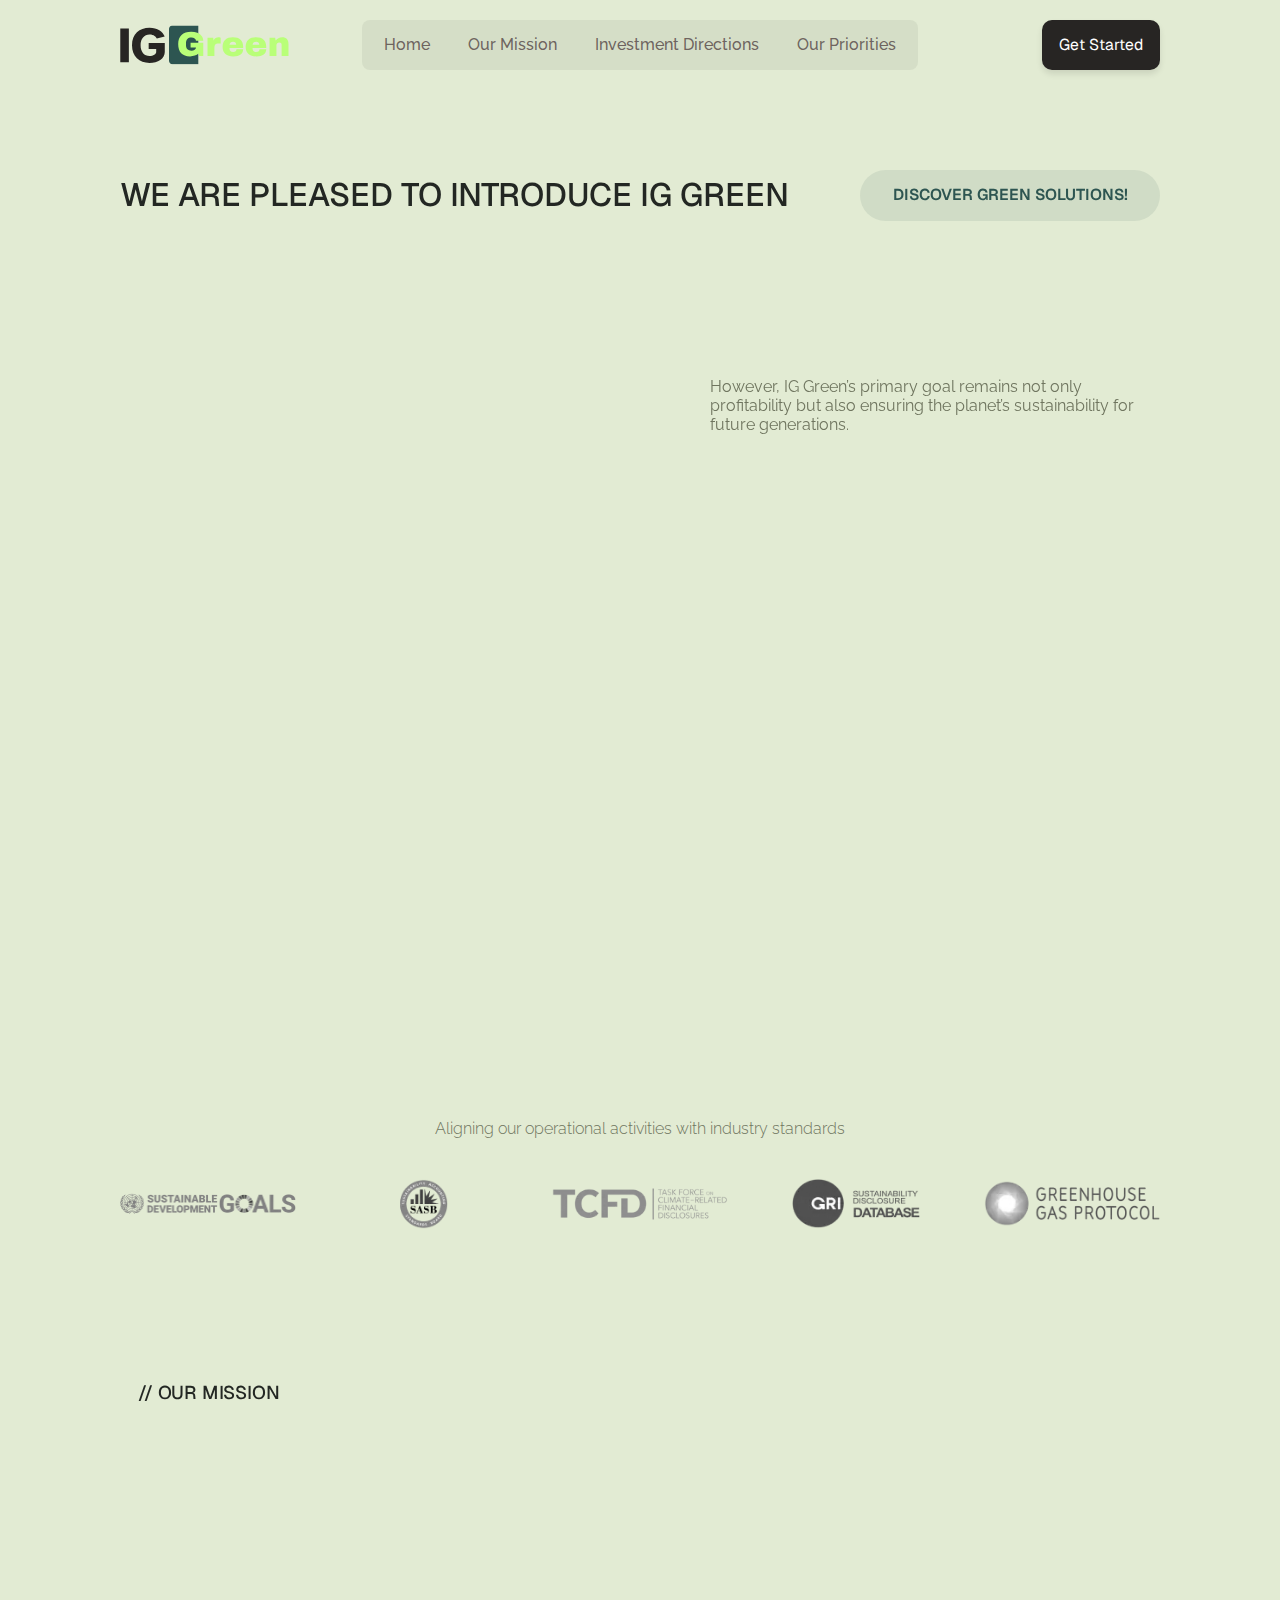
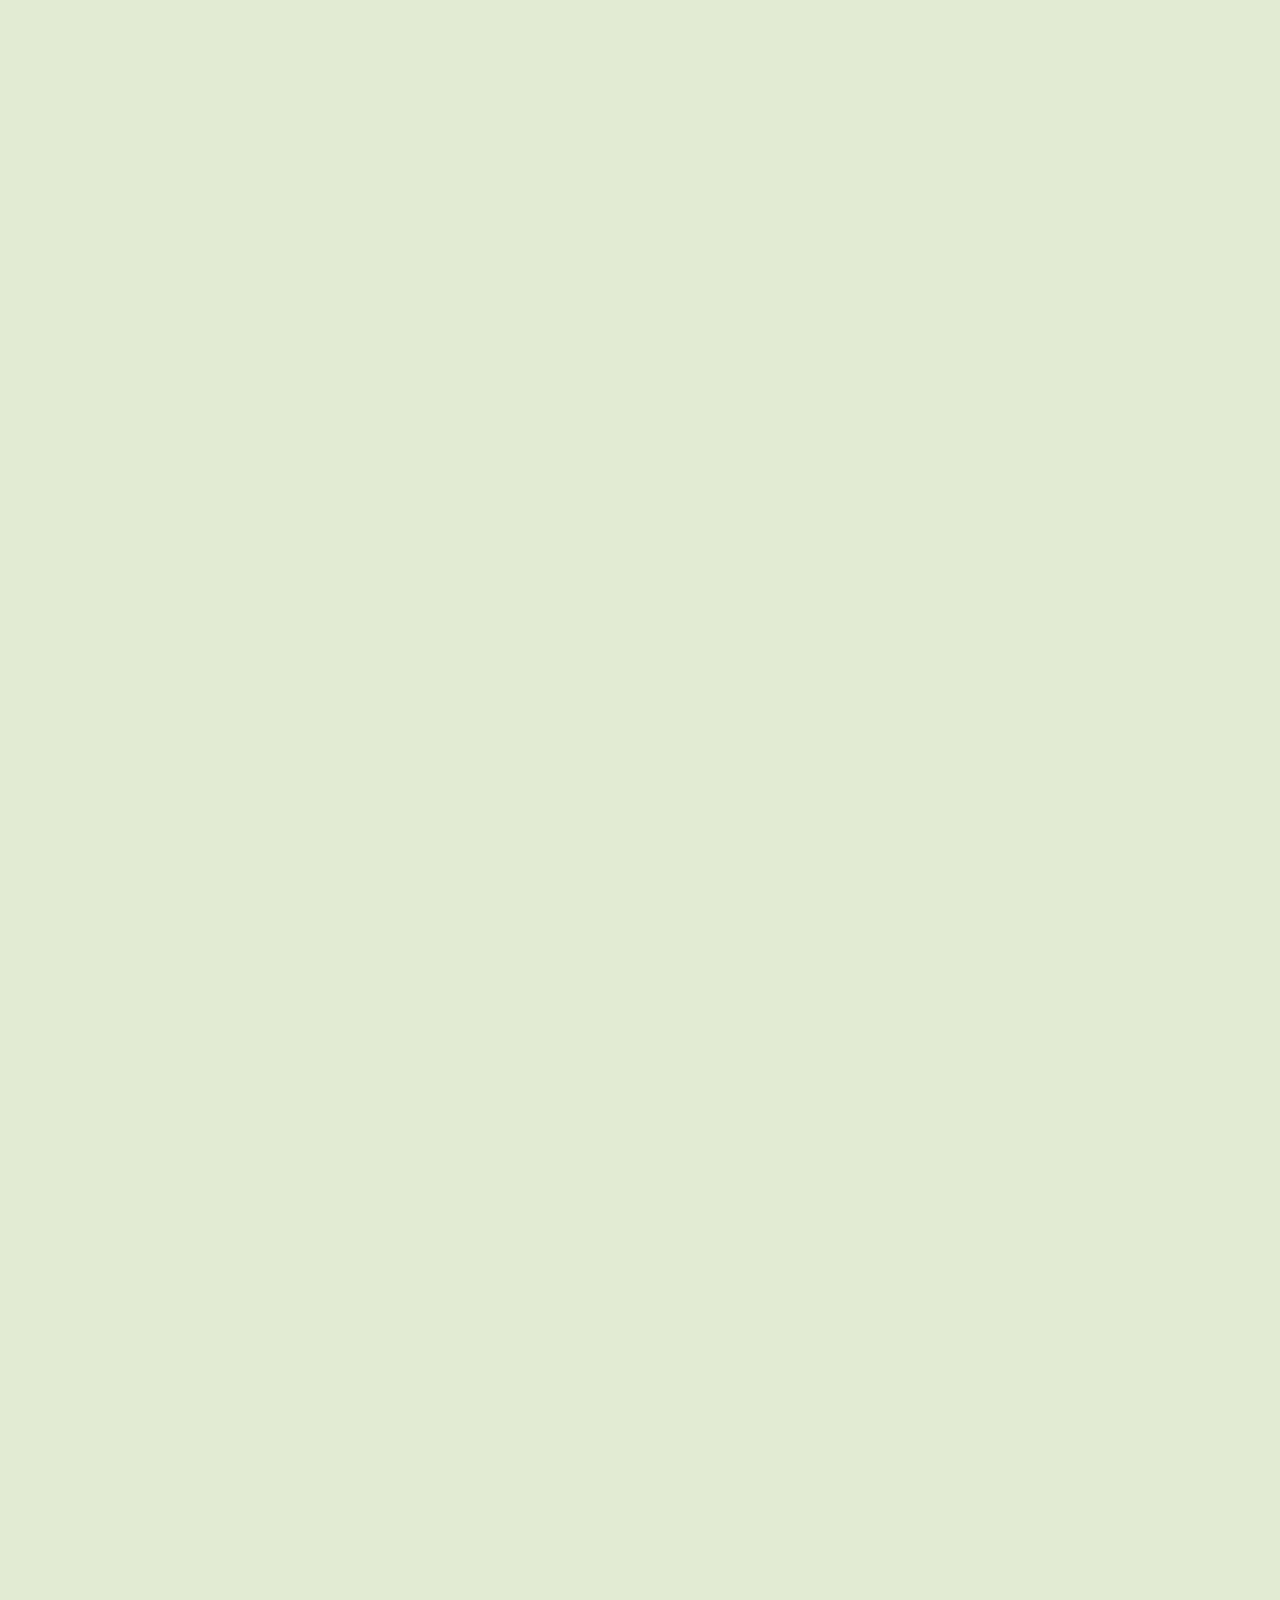
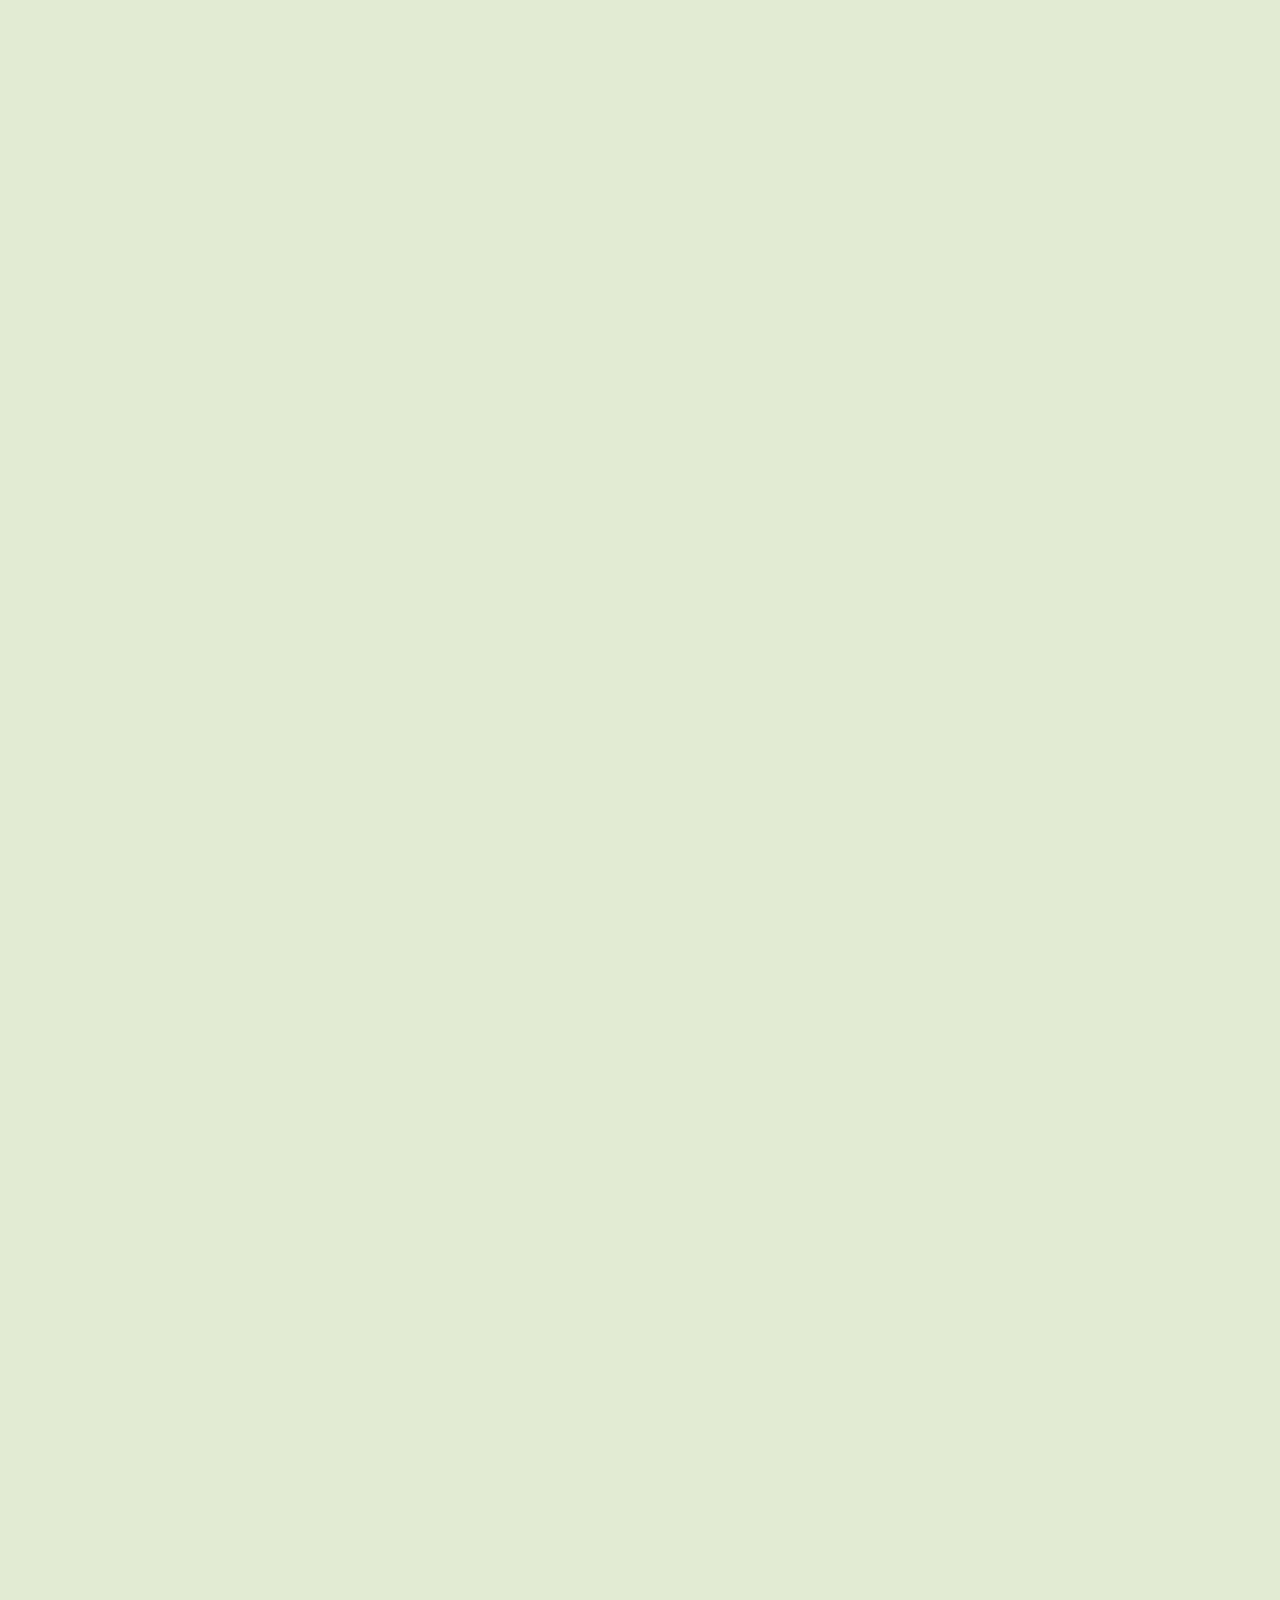
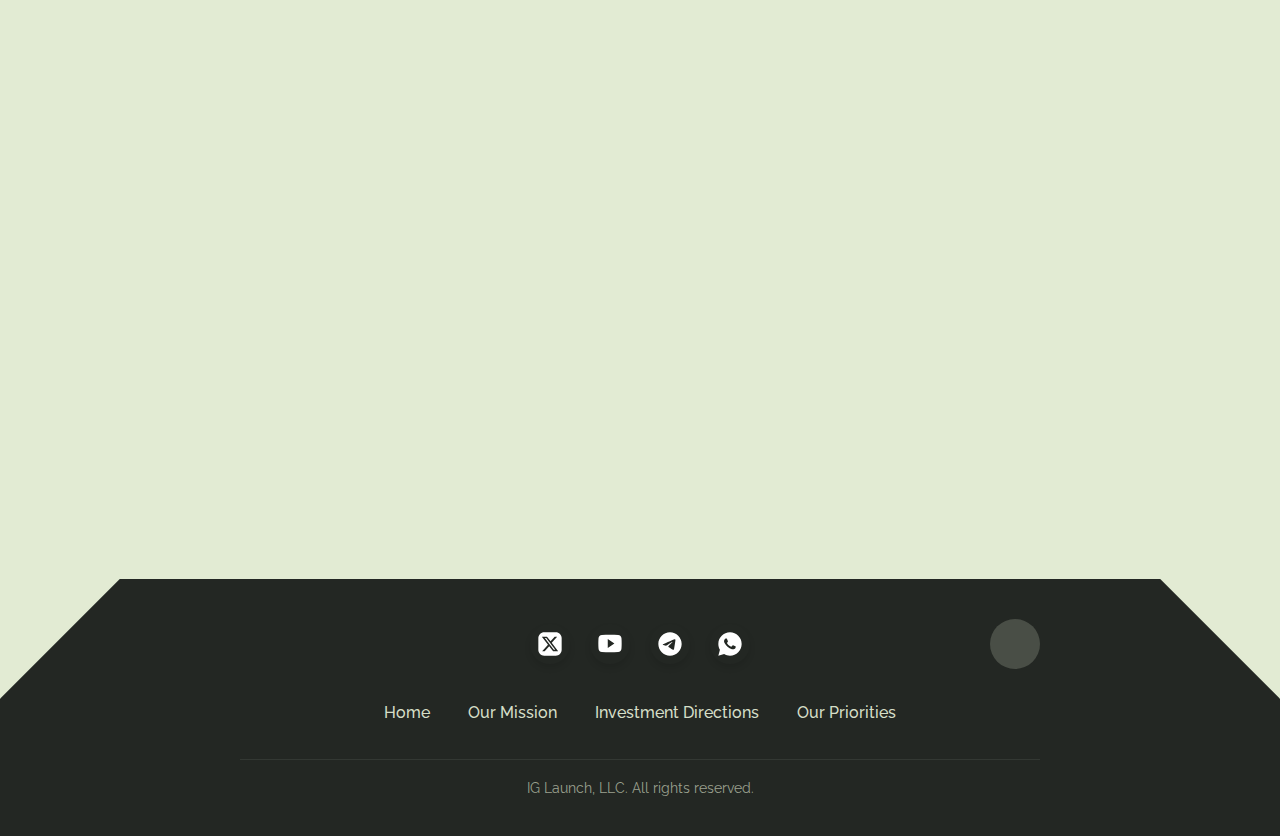
<file: public/index.html>
<!DOCTYPE html>
<html lang="en">

<head>
    <meta charset="UTF-8">
    <meta name="viewport" content="width=device-width, initial-scale=1.0">
    <title>IG Green — Sustainable Energy Investments & Green Innovation</title>
    <meta name="description"
        content="IG Green is an investment platform supporting sustainable energy solutions, including solar and wind power, electric vehicles, and green infrastructure. Driving innovation for a cleaner future.">
    <meta name="keywords"
        content="sustainable energy, green investment, renewable energy, solar energy, wind energy, electric vehicles, EV charging infrastructure, green infrastructure, clean energy solutions, carbon reduction, sustainable development, ESG investment, climate innovation, clean technology">

    <!-- Author -->
    <meta name="author" content="Anzhelika Spekter">
    <meta name="copyright" content="© 2024 IG Green">
    <meta name="publisher" content="Anzhelika Spekter">

    <!-- NOINDEX -->
    <meta name="robots" content="noindex, nofollow">

    <!-- Open Graph -->
    <meta property="og:type" content="website">
    <meta property="og:title" content="IG Green — Sustainable Energy Investments & Green Innovation">
    <meta property="og:description"
        content="IG Green is an investment platform supporting sustainable energy solutions, including solar and wind power, electric vehicles, and green infrastructure. Driving innovation for a cleaner future.">
    <meta property="og:image" content="assets/img/og/og.webp">
    <meta property="og:url" content="https://ig-green.spekter.solutions/">
    <meta property="og:site_name" content="Compass">

    <!-- Twitter -->
    <meta name="twitter:card" content="summary_large_image">
    <meta name="twitter:title" content="IG Green — Sustainable Energy Investments & Green Innovation">
    <meta name="twitter:description"
        content="IG Green is an investment platform supporting sustainable energy solutions, including solar and wind power, electric vehicles, and green infrastructure. Driving innovation for a cleaner future.">
    <meta name="twitter:image" content="assets/img/og/tw.webp">

    <!-- Theme -->
    <meta name="theme-color" content="#E2EBD3">
    <meta name="apple-mobile-web-app-status-bar" content="#E2EBD3">

    <!-- Favicon -->
    <link rel="icon" href="assets/img/favicons/favicon.ico?v=1">
    <link rel="icon" type="image/png" sizes="32x32" href="assets/img/favicons/favicon-32.png?v=1">
    <link rel="icon" type="image/png" sizes="16x16" href="assets/img/favicons/favicon-16.png?v=1">
    <link rel="apple-touch-icon" sizes="180x180" href="assets/img/favicons/apple-touch-icon.png?v=1">
    <link rel="mask-icon" href="assets/img/favicons/safari-pinned-tab.svg?v=1" color="#262B57">
    <link rel="manifest" href="site.webmanifest">

    <!-- Fonts -->
    <link rel="preconnect" href="https://fonts.googleapis.com">
    <link rel="preconnect" href="https://fonts.gstatic.com" crossorigin>
    <link rel="preload" as="style"
        href="https://fonts.googleapis.com/css2?family=Geist:wght@100..900&family=Raleway:ital,wght@0,100..900;1,100..900&display=swap">
    <link rel="stylesheet"
        href="https://fonts.googleapis.com/css2?family=Geist:wght@100..900&family=Raleway:ital,wght@0,100..900;1,100..900&display=swap"
        media="print" onload="this.media='all'">
    <noscript>
        <link rel="stylesheet"
            href="https://fonts.googleapis.com/css2?family=Geist:wght@100..900&family=Raleway:ital,wght@0,100..900;1,100..900&display=swap">
    </noscript>
    <link
        href="https://fonts.googleapis.com/css2?family=Geist:wght@100..900&family=Raleway:ital,wght@0,100..900;1,100..900&display=swap"
        rel="stylesheet">

    <!-- Preloading -->
    <!-- <link rel="preload" as="image" href="assets/img/img_1-320.webp" type="image/webp" fetchpriority="high"> -->

    <!-- Style -->
    <link rel="preload" href="assets/css/style.min.css?v=1.0.0" as="style">
    <link rel="stylesheet" href="assets/css/style.min.css?v=1.0.0">
</head>

<body>
    <header class="section header" role="banner">
        <div class="header__logo">
            <a href="/" class="header__logo-link" aria-label="IG Green — Home">
                <img src="assets/img/logo.svg" alt="IG Green" width="120" height="32" class="logo-header"
                    loading="eager" decoding="async">
                <span class="visually-hidden">IG Green</span>
            </a>
        </div>
        <nav class="header__nav" id="nav" aria-label="Primary navigation">
            <ul class="list list--header" id="primary-nav">
                <li class="list__item">
                    <a class="list__link" href="#home">Home</a>
                </li>
                <li class="list__item">
                    <a class="list__link" href="#mission">Our Mission</a>
                </li>
                <li class="list__item">
                    <a class="list__link" href="#directions">Investment Directions</a>
                </li>
                <li class="list__item">
                    <a class="list__link" href="#priorities">Our Priorities</a>
                </li>
            </ul>
            <a class="btn-secondary" href="#get-started">Get Started</a>
        </nav>
        <div class="header__panel">
            <a class="btn-secondary" href="#get-started">Get Started</a>

            <button type="button" class="header__mobile-nav btn-menu" id="toggleNav" aria-controls="primary-nav"
                aria-expanded="false" aria-label="Open menu">
                <svg viewBox="0 0 64 48" aria-hidden="true" focusable="false">
                    <path d="M19,15 L45,15 C70,15 58,-2 49.0177126,7 L19,37"></path>
                    <path d="M19,24 L45,24 C61.2371586,24 57,49 41,33 L32,24"></path>
                    <path d="M45,33 L19,33 C-8,33 6,-2 22,14 L45,37"></path>
                </svg>
            </button>
        </div>
    </header>

    <main class="content">
        <section class="section promo" id="home" aria-labelledby="promo-title">
            <header class="promo__header">
                <div class="promo__header--top">
                    <p class="promo__subtitle">We are pleased to introduce IG Green</p>
                    <p class="promo__tooltip" aria-label="Callout">Discover Green Solutions!</p>
                </div>

                <div class="promo__header--bottom">
                    <p class="promo__desc">
                        However, IG Green’s primary goal remains not only profitability but also ensuring the
                        planet’s sustainability for future generations.
                    </p>

                    <h1 class="promo__title" id="promo-title">Sustainable ideas</h1>
                </div>
            </header>

            <aside class="promo__footer" aria-label="Featured project">
                <picture>
                    <source media="(min-width: 1200px)" srcset="assets/img/img_1.webp" type="image/webp">
                    <source media="(min-width: 768px)" srcset="assets/img/img_1-768.webp" type="image/webp">
                    <source media="(min-width: 480px)" srcset="assets/img/img_1-512.webp" type="image/webp">
                    <source media="(max-width: 479.98px)" srcset="assets/img/img_1-320.webp" type="image/webp">
                    <img class="promo__footer--bg" src="assets/img/img_1-320.webp" alt="" width="1024" height="440"
                        loading="eager" fetchpriority="high" decoding="async">
                </picture>


                <div class="promo__footer--header">
                    <p class="promo__footer--count" aria-label="Slide 1">01</p>
                    <h2 class="promo__footer--title">Eco-Friendly Model G</h2>
                </div>
            </aside>
        </section>
        <section class="section tricker" aria-labelledby="tricker-title">
            <h2 class="tricker__title" id="tricker-title">
                Aligning our operational activities with industry standards
            </h2>

            <ul class="tricker__list" aria-label="Standards and frameworks">
                <li class="tricker__item">
                    <div class="logo-tricker sdg" role="img" aria-label="UN Sustainable Development Goals (SDGs)"></div>
                </li>

                <li class="tricker__item">
                    <div class="logo-tricker sasb" role="img" aria-label="SASB Standards"></div>
                </li>

                <li class="tricker__item">
                    <div class="logo-tricker tcfd" role="img"
                        aria-label="Task Force on Climate-related Financial Disclosures (TCFD)"></div>
                </li>

                <li class="tricker__item">
                    <div class="logo-tricker gri" role="img" aria-label="Global Reporting Initiative (GRI)"></div>
                </li>

                <li class="tricker__item">
                    <div class="logo-tricker ggp" role="img" aria-label="Green Growth Platform (GGP)"></div>
                </li>
            </ul>
        </section>
        <section class="section mission" id="mission" aria-labelledby="mission-title">
            <p class="mission__title" id="mission-title">
                <span class="mission__title" aria-hidden="true">// </span>Our Mission
            </p>

            <div class="mission__wrap">
                <p class="mission__desc">
                    We believe that the future lies in
                    <span class="mission__desc mission__desc--secondary">sustainable development</span>, and
                    <span class="mission__desc mission__desc--secondary">our mission is to support technologies</span>
                    that reduce the
                    <span class="mission__desc mission__desc--secondary">negative impact on the environment</span>.
                    At <span class="mission__desc mission__desc--secondary">IG Green, we invest in solutions
                        aimed</span>
                    at reducing carbon emissions,
                    <span class="mission__desc mission__desc--secondary">improving air and water quality</span>,
                    and transitioning to clean, renewable energy. This includes not only solar
                    <span class="mission__desc mission__desc--secondary">panels and wind turbines</span>
                    but also the production of
                    <span class="mission__desc mission__desc--secondary">eco-friendly electric vehicles</span>,
                    the development of
                    <span class="mission__desc mission__desc--secondary">charging infrastructure</span>,
                    and other projects in the field of
                    <span class="mission__desc mission__desc--secondary">green energy</span>.
                </p>

                <p class="mission__desc">
                    <span class="mission__desc mission__desc--secondary">We are committed to an ecological
                        future</span>,
                    creating opportunities for investors who
                    <span class="mission__desc mission__desc--secondary">seek to support</span> and
                    <span class="mission__desc mission__desc--secondary">engage</span>
                    in these transformations. In our strategy, it is
                    <span class="mission__desc mission__desc--secondary">important not only to earn</span>
                    but also to reduce the carbon footprint, building a green economy that
                    <span class="mission__desc mission__desc--secondary">benefits everyone</span>.
                </p>
            </div>
        </section>
        <section class="section about" aria-labelledby="about-title">
            <figure class="about__figure figure">
                <img class="figure__img" src="assets/img/illustration.svg"
                    alt="Sustainable energy solutions and green infrastructure" width="560" height="420" loading="lazy"
                    decoding="async">
            </figure>

            <div class="about__wrap">
                <h2 class="about__title" id="about-title">
                    We are pleased to introduce IG Green
                </h2>

                <p class="about__desc">
                    Investment platform focused on supporting and advancing technologies that contribute to
                    protecting the planet and improving the quality of life on Earth. Our investments cover a wide range
                    of
                    green technologies, including solar and wind energy, as well as the development of infrastructure
                    for
                    electric vehicles and charging stations. However, IG Green’s primary goal remains not only
                    profitability but
                    also ensuring the planet’s sustainability for future generations.
                </p>
            </div>
        </section>
        <section class="section priority" id="directions" aria-labelledby="priority-title">
            <header class="priority__header">
                <p class="priority__subtitle">
                    <span class="priority__subtitle" aria-hidden="true">// </span>Our Priority Areas
                </p>
                <h3 class="priority__title" id="priority-title">Driving Green Innovation</h3>
            </header>

            <ul class="priority__list" aria-label="Priority areas list">
                <li class="priority__item">
                    <div class="priority__item--header">
                        <div class="priority__item--wrap">
                            <p class="priority__count" aria-hidden="true">01</p>
                            <div class="priority__icon">
                                <span class="icon solar-energy" aria-hidden="true"></span>
                            </div>
                        </div>
                        <h3 class="priority__item--title">Solar Energy</h3>
                    </div>

                    <div class="priority__item--footer">
                        <p class="priority__desc">
                            We actively invest in solar panel installation projects, helping to reduce
                            dependence on fossil fuels and mitigate climate impact. Solar farms are becoming key
                            components in
                            the transition to clean energy.
                        </p>
                        <div class="priority__icon">
                            <span class="icon solar-energy" aria-hidden="true"></span>
                        </div>
                    </div>
                </li>

                <li class="priority__item">
                    <div class="priority__item--header">
                        <div class="priority__item--wrap">
                            <p class="priority__count" aria-hidden="true">02</p>
                            <div class="priority__icon">
                                <span class="icon wind-turbine" aria-hidden="true"></span>
                            </div>
                        </div>
                        <h3 class="priority__item--title">Wind Energy</h3>
                    </div>

                    <div class="priority__item--footer">
                        <p class="priority__desc">
                            Wind power is one of the fastest-growing and most efficient sectors in green
                            energy. Investing in wind farms not only reduces pollution but also creates new jobs and
                            provides
                            long-term environmental and economic stability.
                        </p>
                        <div class="priority__icon">
                            <span class="icon wind-turbine" aria-hidden="true"></span>
                        </div>
                    </div>

                    <div class="priority__item--img-wrap" aria-hidden="true">
                        <img class="priority__item--img" src="assets/img/graphic.svg" alt="" width="480" height="320"
                            loading="lazy" decoding="async" aria-hidden="true">
                    </div>
                </li>

                <li class="priority__item">
                    <div class="priority__item--header">
                        <div class="priority__item--wrap">
                            <p class="priority__count" aria-hidden="true">03</p>
                            <div class="priority__icon">
                                <span class="icon electric-vehicles" aria-hidden="true"></span>
                            </div>
                        </div>
                        <h3 class="priority__item--title">Electric Vehicles</h3>
                    </div>

                    <div class="priority__item--footer">
                        <p class="priority__desc">
                            We invest in the development and production of electric vehicles, contributing
                            to cleaner air and reducing oil dependency. Supporting the electric vehicle industry is not
                            only
                            about protecting the planet but also about creating new business opportunities. Many
                            countries are
                            already actively encouraging electric vehicle production, offering subsidies not only for
                            manufacturers but also for consumers purchasing electric cars.
                        </p>
                        <div class="priority__icon">
                            <span class="icon electric-vehicles" aria-hidden="true"></span>
                        </div>
                    </div>
                </li>

                <li class="priority__item">
                    <div class="priority__item--header">
                        <div class="priority__item--wrap">
                            <p class="priority__count" aria-hidden="true">04</p>
                            <div class="priority__icon">
                                <span class="icon charging-stations" aria-hidden="true"></span>
                            </div>
                        </div>
                        <h3 class="priority__item--title">Electric Vehicle <br> Charging Stations</h3>
                    </div>

                    <div class="priority__item--footer">
                        <p class="priority__desc">
                            We support electric vehicle infrastructure by investing in the installation of
                            modern charging stations in major cities, along highways, and at key locations. This will
                            help
                            accelerate the transition to environmentally friendly transportation.
                        </p>
                        <div class="priority__icon">
                            <span class="icon charging-stations" aria-hidden="true"></span>
                        </div>
                    </div>
                </li>
            </ul>
        </section>
        <section class="section priorities" id="priorities" aria-labelledby="priorities-title">
            <div class="priorities__wrap">
                <p class="priorities__wrap--subtitle">
                    <span class="priorities__wrap--subtitle" aria-hidden="true">// </span>Our Priorities
                </p>

                <h2 class="priorities__wrap--title" id="priorities-title">
                    Sustainable Growth For A Green Future
                </h2>

                <div class="priorities__wrap--wrap">
                    <p class="priorities__wrap--desc-title">Join the Future of Green Energy</p>
                    <p class="priorities__wrap--desc">
                        Each year, the green energy market grows, strengthening our belief that
                        sustainable development is the future we must all support. We offer a unique opportunity to be
                        part of
                        this process and benefit from the growth of one of the most promising industries. Together, we
                        can not
                        only generate profits but also make a positive impact on the planet.
                    </p>
                </div>
            </div>

            <div class="priorities__info">
                <div class="priorities__info--img" aria-hidden="true"></div>

                <ul class="priorities__list" aria-label="Key priorities">
                    <li class="priorities__item">
                        <div class="priorities__icon">
                            <span class="icon portfolio" aria-hidden="true"></span>
                        </div>
                        <div class="priorities__item--wrap">
                            <h3 class="priorities__item--title">Portfolio Diversification</h3>
                            <p class="priorities__item--desc">
                                We actively develop multiple areas within green energy, allowing
                                us to minimize risks and ensure high, long-term returns.
                            </p>
                        </div>
                    </li>

                    <li class="priorities__item">
                        <div class="priorities__icon">
                            <span class="icon energy" aria-hidden="true"></span>
                        </div>
                        <div class="priorities__item--wrap">
                            <h3 class="priorities__item--title">Energy Independence</h3>
                            <p class="priorities__item--desc">
                                Beyond investing in eco-friendly projects, we are committed to
                                fostering sustainable and energy-independent regions.
                            </p>
                        </div>
                    </li>

                    <li class="priorities__item">
                        <div class="priorities__icon">
                            <span class="icon charity" aria-hidden="true"></span>
                        </div>
                        <div class="priorities__item--wrap">
                            <h3 class="priorities__item--title">Social Responsibility</h3>
                            <p class="priorities__item--desc">
                                Our projects are not only economically profitable but also
                                contribute to improving the global environmental situation, enhancing quality of life,
                                and
                                reducing environmental impact.
                            </p>
                        </div>
                    </li>
                </ul>
            </div>
        </section>
    </main>

    <footer class="section footer">
        <div class="footer__header">
            <div class="footer__logo">
                <a href="/" class="footer__logo-link">
                    <img src="assets/img/logo-footer.svg" alt="IG Green" width="120" height="32" class="logo-footer"
                        loading="lazy" decoding="async">
                </a>
            </div>

            <nav class="footer__social" aria-label="Social links">
                <ul class="social">
                    <li class="social__item">
                        <a href="#" class="btn-social" target="_blank" rel="noopener noreferrer"
                            aria-label="Follow us on X (Twitter)">
                            <span class="icon twitter" aria-hidden="true"></span>
                        </a>
                    </li>

                    <li class="social__item">
                        <a href="#" class="btn-social" target="_blank" rel="noopener noreferrer"
                            aria-label="Visit our YouTube channel">
                            <span class="icon youtube" aria-hidden="true"></span>
                        </a>
                    </li>

                    <li class="social__item">
                        <a href="#" class="btn-social" target="_blank" rel="noopener noreferrer"
                            aria-label="Join us on Telegram">
                            <span class="icon telegram" aria-hidden="true"></span>
                        </a>
                    </li>

                    <li class="social__item">
                        <a href="#" class="btn-social" target="_blank" rel="noopener noreferrer"
                            aria-label="Contact us on WhatsApp">
                            <span class="icon whatsapp" aria-hidden="true"></span>
                        </a>
                    </li>
                </ul>
            </nav>

            <div class="footer__panel">
                <button type="button" class="btn-drop-up" aria-label="Back to top">
                    <img src="assets/img/drop-up.svg" alt="IG Green" width="120" height="32" class="icon" loading="lazy"
                        decoding="async" aria-hidden="true">
                </button>
            </div>
        </div>

        <nav class="footer__nav" aria-label="Footer navigation">
            <ul class="list list--footer" id="footer-nav">
                <li class="list__item"><a class="list__link" href="#home">Home</a></li>
                <li class="list__item"><a class="list__link" href="#mission">Our Mission</a></li>
                <li class="list__item"><a class="list__link" href="#directions">Investment Directions</a></li>
                <li class="list__item"><a class="list__link" href="#priorities">Our Priorities</a></li>
            </ul>
        </nav>

        <div class="footer__copyright">
            <p class="footer__desc">IG Launch, LLC. All rights reserved.</p>
        </div>
    </footer>

    <button type="button" class="btn-drop-up" aria-label="Back to top" title="Back to top">
        <span class="icon drop-up" aria-hidden="true"></span>
    </button>


    <script src="assets/js/btn-menu.js" deffer></script>
    <script>
        window.addEventListener('load', () => {
            const files = [
                'assets/js/priority.js',
                'assets/js/priorities.js',
                'assets/js/drop-up.js',
                'assets/js/about.js',
                'assets/js/mission.js'
            ];

            files.forEach((src) => {
                const s = document.createElement('script');
                s.src = src;
                s.defer = true;
                document.body.appendChild(s);
            });
        });
    </script>
</body>

</html>
</file>
<file: public/assets/css/style.min.css>
:root{--bg-color: #e2ebd3;--font-primary: "Geist", sans-serif;--font-secondary: "Raleway", sans-serif}a.active.focus,a.active:focus,a.focus,a:active.focus,a:active:focus,a:focus,button.active.focus,button.active:focus,button.focus,button:active.focus,button:active:focus,button:focus,.btn.active.focus,.btn.active:focus,.btn.focus,.btn:active.focus,.btn:active:focus,.btn:focus,input.active.focus,input.active:focus,input.focus,input:active.focus,input:active:focus,input:focus,select.active.focus,select.active:focus,select.focus,select:active.focus,select:active:focus,select:focus,textarea.active.focus,textarea.active:focus,textarea.focus,textarea:active.focus,textarea:active:focus,textarea:focus{outline:0 !important;outline-color:rgba(0,0,0,0) !important;outline-width:0 !important;outline-style:none !important;box-shadow:0 0 0 0 rgba(0,123,255,0);text-decoration:none}:root{--scrollbar-track-bg-color: #2D5551;--scrollbar-thumb-bg-color: #E2EBD3}*::-webkit-scrollbar{width:5px}*::-webkit-scrollbar-track{background:var(--scrollbar-track-bg-color) !important}*::-webkit-scrollbar-thumb{background-color:var(--scrollbar-thumb-bg-color);border-radius:20px;border:3px solid var(--scrollbar-track-bg-color)}html{scrollbar-width:none;scrollbar-color:var(--scrollbar-track-bg-color) var(--scrollbar-thumb-bg-color)}.section.header{padding:20px 120px}@media screen and (min-width: 768px)and (max-width: 1279.98px){.section.header{padding:20px}}@media screen and (max-width: 767.98px){.section.header{padding:20px}}.section.promo{padding:80px 120px}@media screen and (min-width: 992px)and (max-width: 1279.98px){.section.promo{padding:50px 20px 20px}}@media screen and (max-width: 991.98px){.section.promo{padding:30px 20px 20px}}@media screen and (max-width: 467.98px){.section.promo{padding:30px 20px 0}}.section.tricker{padding:20px 120px}@media screen and (min-width: 768px)and (max-width: 1279.98px){.section.tricker{padding:20px}}@media screen and (max-width: 767.98px){.section.tricker{padding:20px}}.section.mission{padding:80px 120px}@media screen and (min-width: 768px)and (max-width: 1279.98px){.section.mission{padding:50px 20px}}@media screen and (max-width: 767.98px){.section.mission{padding:30px 20px}}.section.about{padding:80px 120px}@media screen and (min-width: 768px)and (max-width: 1279.98px){.section.about{padding:50px 20px}}@media screen and (max-width: 767.98px){.section.about{padding:30px 20px}}.section.priority{padding:80px 120px}@media screen and (min-width: 768px)and (max-width: 1279.98px){.section.priority{padding:50px 20px}}@media screen and (max-width: 767.98px){.section.priority{padding:30px 20px}}.section.priorities{padding:80px 120px}@media screen and (min-width: 768px)and (max-width: 1279.98px){.section.priorities{padding:50px 20px}}@media screen and (max-width: 767.98px){.section.priorities{padding:30px 20px}}.section.footer{padding:40px 240px 20px}@media screen and (min-width: 992px)and (max-width: 1279.98px){.section.footer{padding:40px 120px 20px}}@media screen and (min-width: 768px)and (max-width: 991.98px){.section.footer{padding:30px 120px 20px}}@media screen and (max-width: 767.98px){.section.footer{padding:30px 80px 20px}}@media screen and (max-width: 467.98px){.section.footer{padding:30px 50px 20px}}.logo-header{width:100%;max-width:200px;height:50px;max-height:50px;display:block}.logo-footer{width:100%;max-width:200px;height:50px;max-height:50px;display:block}.logo-tricker{width:100%;height:100%;-o-object-fit:contain;object-fit:contain;display:block;filter:grayscale(1)}.logo-tricker.sdg{background:url(../img/logo_1.webp) no-repeat 50% 50%/contain}.logo-tricker.sasb{background:url(../img/logo_2.webp) no-repeat 50% 50%/contain}.logo-tricker.tcfd{background:url(../img/logo_3.webp) no-repeat 50% 50%/contain}.logo-tricker.gri{background:url(../img/logo_4.webp) no-repeat 50% 50%/contain}.logo-tricker.ggp{background:url(../img/logo_5.webp) no-repeat 50% 50%/contain}:root{--btn-menu-bg-color: #d5dec7;--btn-menu-color: #272523;--btn-secondary-bg-color: #272523;--btn-secondary-color: #ffffff;--btn-secondary-shadow-color: rgba(0, 0, 0, 0.1);--btn-secondary-hover-bg-color: #2d5551;--btn-secondary-hover-color: #b9ff78;--btn-secondary-hover-border-color: #2d5551;--btn-secondary-hover-shadow-color: rgba(45, 85, 81, 0.3);--btn-secondary-active-bg-color: #2d5551;--btn-secondary-active-shadow-color: rgba(0, 0, 0, 0.2);--btn-secondary-focus-color: #ffffff;--btn-secondary-focus-shadow-color: rgba(45, 85, 81, 0.5);--btn-drop-up-bg-color: #494E46;--btn-social-bg-color: transparent;--btn-social-border-color: transparent;--btn-social-shadow-color: rgba(0, 0, 0, 0.1)}.btn-menu{width:50px;min-width:50px;max-width:50px;height:50px;min-height:50px;max-height:50px;display:flex;align-items:center;justify-content:center;position:relative;border:1px solid rgba(0,0,0,0);border-radius:4px;background-color:var(--btn-menu-bg-color);cursor:pointer}.btn-menu svg{width:50px;height:50px;stroke:var(--btn-menu-color);stroke-width:2px;stroke-linecap:round;stroke-linejoin:round;fill:none;display:block;position:absolute}.btn-menu svg path{transition:stroke-dasharray .85s ease 0s,stroke-dashoffset .85s ease 0s;stroke-dasharray:26px 100px;stroke-dashoffset:126px;transform:translateZ(0)}.btn-menu svg path:nth-child(2){transition-duration:.7s;transition-timing-function:ease-in;stroke-dashoffset:100px;stroke-dasharray:26px 74px}.btn-menu svg path:nth-child(3){stroke-dashoffset:133px;stroke-dasharray:26px 107px}.btn-menu.active svg path{stroke-dashoffset:57px}.btn-menu.active svg path:nth-child(1),.btn-menu.active svg path:nth-child(3){transition-delay:.15s;transition-timing-function:cubic-bezier(0.2, 0.4, 0.2, 1.1)}.btn-menu.active svg path:nth-child(2){transition-duration:.4s;stroke-dashoffset:2px;stroke-dasharray:1px 100px}.btn-menu.active svg path:nth-child(3){stroke-dashoffset:58px}.btn-secondary{height:50px;min-height:50px;max-height:50px;display:flex;align-items:center;justify-content:center;gap:10px;border-radius:0;border:1px solid rgba(0,0,0,0);background-color:transaprent;box-shadow:0 4px 6px rgba(0,0,0,0);cursor:pointer;transition:all .3s ease-in-out;padding:14px 16px;border-radius:10px;background-color:var(--btn-secondary-bg-color);color:var(--btn-secondary-color);box-shadow:0 4px 6px var(--btn-secondary-shadow-color)}.btn-social{width:40px;min-width:40px;height:40px;min-height:40px;border-radius:50%;background-color:var(--btn-social-bg-color);box-shadow:0 4px 6px var(--btn-social-shadow-color);position:relative;display:flex;align-items:center;justify-content:center;overflow:hidden}.btn-drop-up{width:50px;min-width:50px;height:50px;min-height:50px;display:flex;align-items:center;justify-content:center;border-radius:50%;border:none;background-color:var(--btn-drop-up-bg-color);position:relative;overflow:hidden;cursor:pointer}:root{--link-color: rgba(82, 67, 67, .8);--link-hover-color: #2D5551;--link-active-color: #2D5551}.link{text-decoration:none;font-family:var(--font-secondary);font-weight:500;color:var(--link-color);transition:all .3s ease-in-out;cursor:pointer}.link:hover{color:var(--link-hover-color);transition:all .3s ease-in-out}.link:active{color:var(--link-active-color)}:root{--main-title-color: #232723;--section-title-color: #232723;--card-title-color: #232723;--text-title-color: #232723;--subtitle-color: #232723}:root{--desc-primary-color: #6F755F;--desc-secondary-color: #232723;--desc-copyright-color: #9BA18F}:root{--icon-primary-bg-color: #e2ebd3;--icon-primary-border-color: #2d5551;--icon-secondary-bg-color: #2d5551}.icon{width:24px;min-width:24px;height:24px;min-height:24px;-o-object-fit:contain;object-fit:contain;display:block}.icon.drop-up{background:url(../img/drop-up.svg) no-repeat 50% 50%/contain}.icon.twitter{background:url(../img/twitter.svg) no-repeat 50% 50%/contain}.icon.youtube{background:url(../img/youtube.svg) no-repeat 50% 50%/contain}.icon.telegram{background:url(../img/telegram.svg) no-repeat 50% 50%/contain}.icon.whatsapp{background:url(../img/whatsapp.svg) no-repeat 50% 50%/contain}.icon.solar-energy{background:url(../img/solar-energy.svg) no-repeat 50% 50%/contain}.icon.wind-turbine{background:url(../img/wind-turbine.svg) no-repeat 50% 50%/contain}.icon.electric-vehicles{background:url(../img/electric-vehicles.svg) no-repeat 50% 50%/contain}.icon.charging-stations{background:url(../img/charging-stations.svg) no-repeat 50% 50%/contain}.icon.portfolio{background:url(../img/portfolio.svg) no-repeat 50% 50%/contain}.icon.energy{background:url(../img/energy.svg) no-repeat 50% 50%/contain}.icon.charity{background:url(../img/charity.svg) no-repeat 50% 50%/contain}:root{--tooltip-primary-bg-color: #d0dcc6;--tooltip-primary-color: #2d5551}:root{--icon-primary-bg-color: #e2ebd3;--icon-primary-border-color: #2d5551;--icon-secondary-bg-color: #2d5551}.icon{width:24px;min-width:24px;height:24px;min-height:24px;-o-object-fit:contain;object-fit:contain;display:block}.icon.drop-up{background:url(../img/drop-up.svg) no-repeat 50% 50%/contain}.icon.twitter{background:url(../img/twitter.svg) no-repeat 50% 50%/contain}.icon.youtube{background:url(../img/youtube.svg) no-repeat 50% 50%/contain}.icon.telegram{background:url(../img/telegram.svg) no-repeat 50% 50%/contain}.icon.whatsapp{background:url(../img/whatsapp.svg) no-repeat 50% 50%/contain}.icon.solar-energy{background:url(../img/solar-energy.svg) no-repeat 50% 50%/contain}.icon.wind-turbine{background:url(../img/wind-turbine.svg) no-repeat 50% 50%/contain}.icon.electric-vehicles{background:url(../img/electric-vehicles.svg) no-repeat 50% 50%/contain}.icon.charging-stations{background:url(../img/charging-stations.svg) no-repeat 50% 50%/contain}.icon.portfolio{background:url(../img/portfolio.svg) no-repeat 50% 50%/contain}.icon.energy{background:url(../img/energy.svg) no-repeat 50% 50%/contain}.icon.charity{background:url(../img/charity.svg) no-repeat 50% 50%/contain}.social{display:flex;align-items:center;justify-content:center;gap:20px}:root{--list-bg-color: transparent;--list-header-bg-color: #d5dec7;--list-footer-bg-color: transparent;--list-item-bg-color: transparent;--list-header-item-bg-color: #ffffff;--list-header-link-color: rgba(82, 67, 67, .8);--list-header-link-active-color: #2D5551;--list-footer-item-bg-color: tranparent;--list-footer-link-color: #D5DEC7;--list-footer-link-active-color: #ffffff}.list{display:flex;align-items:center;gap:6px;padding:6px;border-radius:8px}.list--header{background-color:var(--list-header-bg-color)}@media screen and (max-width: 1079.98px){.list--header{width:100%;flex-direction:column;z-index:999}}.list--header .list__item{border-radius:4px;background-color:var(--list-item-bg-color)}.list--header .list__item .list__link{color:var(--list-header-link-color)}@media screen and (max-width: 1079.98px){.list--header .list__item .list__link{padding:20px}}.list--header .list__item:hover{background-color:var(--list-header-item-bg-color)}.list--header .list__item:hover .list__link{color:var(--list-header-link-active-color)}.list--header .list__item.active{background-color:var(--list-header-item-bg-color)}.list--header .list__item.active .list__link{color:var(--list-header-link-active-color)}.list--footer{background-color:var(--list-footer-bg-color)}@media screen and (max-width: 767.98px){.list--footer{flex-wrap:wrap}}.list--footer .list__item{border-radius:4px;background-color:var(--list-item-bg-color)}@media screen and (max-width: 767.98px){.list--footer .list__item{width:100%;flex:1 1 calc(33.3333333333% - 6px)}}@media screen and (max-width: 545.98px){.list--footer .list__item{width:100%;flex:1 1 100%}}.list--footer .list__item .list__link{color:var(--list-footer-link-color)}.list--footer .list__item:hover{background-color:var(--list-footer-item-bg-color)}.list--footer .list__item:hover .list__link{color:var(--list-footer-link-active-color)}.list--footer .list__item.active{background-color:var(--list-footer-item-bg-color)}.list--footer .list__item.active .list__link{color:var(--list-footer-link-active-color)}.list__item{width:100%}.list__link{padding:10px 16px;display:flex;align-items:center;justify-content:center;gap:10px;text-decoration:none;font-family:var(--font-secondary);font-weight:500;cursor:pointer;white-space:nowrap}:root{--figure-bg-color: #dfe8d0;--figure-border-color: #cfd7c1;--figure-logo-border-frst-color: #c2af20;--figure-logo-border-scnd-color: rgba(168, 168, 168, 0.3);--line-length: 60px;--line-thickness: 1px}.figure{width:100%;height:100%;position:relative;background-color:var(--figure-bg-color);border:1px solid var(--figure-border-color);display:flex;align-items:center;justify-content:center}.figure__img{width:75%;aspect-ratio:1/1}:root{--header-bg-color: #e2ebd3;--header-nav-bg-color: rgba(226, 235, 211, 0.8)}.header{width:100%;display:flex;align-items:center;justify-content:space-between;gap:20px;background-color:var(--header-bg-color);position:relative}@media screen and (max-width: 1079.98px){.header{position:sticky;top:0;z-index:999}}.header__logo{width:100%;min-width:150px;max-width:200px;height:50px;max-height:50px}.header__logo-link{width:100%;height:100%;display:block}.header__nav{width:100%;height:50px;max-height:50px;display:flex;align-items:center;justify-content:center;gap:10px;background-color:var(--header-nav-bg-color)}@media screen and (max-width: 1079.98px){.header__nav{display:none;flex-direction:column;align-items:center;justify-content:space-between;gap:20px;position:fixed;top:90px;left:0;right:0;bottom:0;height:auto;max-height:none;padding:20px;z-index:999;-webkit-backdrop-filter:blur(15px);backdrop-filter:blur(15px)}}@media screen and (min-width: 468px){.header__nav>.btn-secondary{display:none}}@media screen and (max-width: 467.98px){.header__nav>.btn-secondary{width:100%}}.header__nav.show{display:flex}.header__panel{width:100%;min-width:auto;max-width:200px;height:50px;max-height:50px;display:flex;align-items:center;justify-content:flex-end;gap:20px}@media screen and (max-width: 467.98px){.header__panel>.btn-secondary{display:none}}@media screen and (max-width: 467.98px){.header__panel{width:auto}}@media screen and (min-width: 1080px){.header__mobile-nav{display:none}}.promo{height:auto;display:flex;flex-direction:column;gap:40px;animation:promo-slide-in 1.5s ease-out forwards;will-change:transform,opacity;backface-visibility:hidden}@media screen and (max-width: 991.98px){.promo{height:auto}}.promo__header{width:100%;display:flex;flex-direction:column;gap:10px}.promo__header--top{width:100%;display:flex;align-items:center;justify-content:space-between;gap:20px}@media screen and (min-width: 992px)and (max-width: 1279.98px){.promo__header--top{flex-direction:column;align-items:flex-start;gap:30px}}@media screen and (min-width: 768px)and (max-width: 991.98px){.promo__header--top{flex-direction:column;align-items:flex-start;gap:30px}}@media screen and (max-width: 767.98px){.promo__header--top{flex-direction:column;align-items:flex-start;gap:20px}}.promo__header--bottom{width:100%;display:flex;align-items:center;justify-content:space-between;gap:30px}@media screen and (min-width: 992px)and (max-width: 1289.98px){.promo__header--bottom{flex-direction:column;align-items:flex-start;gap:30px}}@media screen and (min-width: 768px)and (max-width: 991.98px){.promo__header--bottom{flex-direction:column;align-items:flex-start;gap:10px}}@media screen and (max-width: 767.98px){.promo__header--bottom{flex-direction:column;align-items:flex-start;gap:10px}}.promo__subtitle{font-size:calc(18px + 24*(100vw - 320px)/1600);font-weight:500;color:var(--subtitle-color);text-transform:uppercase}@media screen and (min-width: 992px)and (max-width: 1279.98px){.promo__subtitle{order:2}}@media screen and (min-width: 768px)and (max-width: 991.98px){.promo__subtitle{order:2}}@media screen and (max-width: 767.98px){.promo__subtitle{order:2}}.promo__tooltip{width:100%;max-width:300px;padding:16px 32px;border-radius:50px;display:flex;align-items:center;justify-content:center;gap:10px;white-space:nowrap;text-transform:uppercase;background-color:var(--tooltip-primary-bg-color);color:var(--tooltip-primary-color);font-weight:600;animation:promo-pulse 1.5s infinite ease-in-out;will-change:opacity,transform}@media screen and (min-width: 992px)and (max-width: 1279.98px){.promo__tooltip{order:1}}@media screen and (min-width: 768px)and (max-width: 991.98px){.promo__tooltip{order:1}}@media screen and (max-width: 767.98px){.promo__tooltip{order:1}}.promo__title{font-size:calc(32px + 82*(100vw - 320px)/1600);color:var(--main-title-color);font-weight:700;text-transform:uppercase;transform:scale(0.9);visibility:hidden;animation:promo-scale-in 1s ease-out forwards;will-change:opacity,transform}@media screen and (min-width: 1638px)and (max-width: 1919.98px){.promo__title{font-size:calc(32px + 72*(100vw - 320px)/1600)}}@media screen and (min-width: 1480px)and (max-width: 1637.98px){.promo__title{font-size:calc(32px + 60*(100vw - 320px)/1600)}}@media screen and (min-width: 1290px)and (max-width: 1479.98px){.promo__title{font-size:calc(32px + 40*(100vw - 320px)/1600)}}@media screen and (min-width: 992px)and (max-width: 1289.98px){.promo__title{font-size:calc(32px + 110*(100vw - 320px)/1600)}}@media screen and (min-width: 768px)and (max-width: 991.98px){.promo__title{font-size:calc(32px + 132*(100vw - 320px)/1600)}}@media screen and (max-width: 767.98px){.promo__title{font-size:calc(32px + 132*(100vw - 320px)/1600)}}@media screen and (max-width: 564.98px){.promo__title{font-size:calc(32px + 192*(100vw - 320px)/1600)}}@media screen and (min-width: 992px)and (max-width: 1289.98px){.promo__title{order:1}}@media screen and (min-width: 768px)and (max-width: 991.98px){.promo__title{order:1}}@media screen and (max-width: 767.98px){.promo__title{order:1}}.promo__desc{font-size:calc(14px + 2*(100vw - 320px)/1120);color:var(--desc-primary-color);font-family:var(--font-secondary);font-weight:400;max-width:450px;animation:text-zoom-in 1.2s ease-out forwards;backface-visibility:hidden;will-change:transform,opacity}@media screen and (min-width: 992px)and (max-width: 1289.98px){.promo__desc{margin-left:auto;order:2}}@media screen and (min-width: 768px)and (max-width: 991.98px){.promo__desc{margin-left:auto;order:2}}@media screen and (max-width: 767.98px){.promo__desc{margin-left:auto;order:2}}@media screen and (max-width: 564.98px){.promo__desc{order:2;margin:0}}.promo__footer{height:100%;display:flex;flex-direction:column}.promo__footer--bg{width:100%;height:100%;max-height:540px;isolation:isolate;clip-path:polygon(0% 0, 0 0%, calc(100% - 24vw) 0%, calc(100% - 17vw) 5vw, calc(100% - 10vw) 0%, 100% 0, 100% 100%, 20vw 100%, 0% calc(100% - 10vw));-o-object-fit:cover;object-fit:cover;aspect-ratio:16/9;transform-origin:bottom;visibility:hidden;animation:promo-bg-scale-fade-in 1.5s .3s ease-in-out forwards}.promo__footer--header{display:none;flex-direction:column;align-items:baseline;gap:20px;position:relative;bottom:50px}@media screen and (max-width: 991.98px){.promo__footer--header{display:flex;gap:10px;bottom:30px}}@media screen and (max-width: 467.98px){.promo__footer--header{display:flex;gap:10px;bottom:15px}}.promo__footer--count{font-weight:500;font-size:calc(24px + 18*(100vw - 320px)/1120);text-transform:capitalize;color:var(--card-title-color);color:rgba(0,0,0,0);animation:promo-fade-in-count .5s 1s ease-out forwards}.promo__footer--title{font-weight:500;font-size:calc(24px + 18*(100vw - 320px)/1120);text-transform:capitalize;color:var(--card-title-color)}@keyframes promo-slide-in{from{transform:translateY(20px)}to{transform:translateY(0)}}@keyframes text-zoom-in{from{transform:scale(0.8);color:rgba(111,117,95,.5)}to{transform:scale(1);color:#6f755f}}@keyframes promo-scale-in{to{transform:scale(1);visibility:visible}}@keyframes promo-bg-scale-fade-in{from{visibility:hidden;transform:scale(0.9) translateY(0)}to{visibility:visible;transform:scale(1) translateY(0)}}@keyframes promo-fade-in-count{to{color:var(--priority-count-color)}}@keyframes promo-pulse{0%,100%{opacity:1}50%{opacity:.5}}.tricker{display:flex;flex-direction:column;align-items:center;gap:40px}.tricker__title{font-size:calc(14px + 2*(100vw - 320px)/1120);color:var(--desc-primary-color);font-family:var(--font-secondary);font-weight:400;font-weight:300;text-align:center}.tricker__list{width:100%;display:flex;align-items:center;gap:40px}@media screen and (min-width: 464px)and (max-width: 991.98px){.tricker__list{overflow:hidden;overflow-x:auto;padding-bottom:20px;scrollbar-width:thin}}@media screen and (max-width: 463.98px){.tricker__list{overflow:hidden;overflow-x:auto;padding-bottom:10px;scrollbar-width:thin}}.tricker__item{width:100%;height:50px;flex:1 1 calc(20% - 40px);display:flex;align-items:center;justify-content:center}@media screen and (min-width: 768px)and (max-width: 991.98px){.tricker__item{flex:1 1 calc(20% - 40px);min-width:calc(33.3333333333% - 40px)}}@media screen and (min-width: 464px)and (max-width: 767.98px){.tricker__item{flex:1 1 calc(20% - 40px);min-width:calc(50% - 40px)}}@media screen and (max-width: 463.98px){.tricker__item{flex:1 1 100%;min-width:100%}}:root{--mission-desc-color: #6f755f}.mission{display:flex;align-items:flex-start;justify-content:space-between;gap:40px;transform:translateY(50px);animation:mission-fade-in 1s .3s ease-in-out forwards;animation-play-state:paused}@media screen and (min-width: 768px)and (max-width: 1279.98px){.mission{flex-direction:column;gap:30px}}@media screen and (max-width: 767.98px){.mission{flex-direction:column;gap:20px}}.mission__title{font-weight:500;font-size:calc(18px + 6*(100vw - 320px)/1120);text-transform:uppercase;color:var(--text-title-color);transform:scale(0.8);animation:mission-fade-and-scale 1s .5s ease-out forwards;animation-play-state:paused}.mission__wrap{width:100%;max-width:70%;display:flex;flex-direction:column;gap:20px;visibility:hidden;animation:mission-fade-in-text 1s .6s ease-in-out forwards;animation-play-state:paused}@media screen and (min-width: 768px)and (max-width: 1279.98px){.mission__wrap{max-width:none}}@media screen and (max-width: 767.98px){.mission__wrap{max-width:none}}.mission__desc{font-size:calc(18px + 4*(100vw - 320px)/1120);color:var(--desc-secondary-color);font-family:var(--font-secondary);font-weight:400;font-weight:300;color:var(--mission-desc-color);transform:translateY(40px);animation:mission-fade-in-text-line 1s ease-in-out forwards;animation-delay:calc(var(--index, 1)*.2s);animation-play-state:paused;will-change:transform,opacity;backface-visibility:hidden}.mission__desc--secondary{font-size:calc(18px + 4*(100vw - 320px)/1120);color:var(--desc-secondary-color);font-family:var(--font-secondary);font-weight:400;position:relative}.mission__desc--secondary::after{content:"";position:absolute;left:0;right:0;bottom:0;height:1px;background:var(--primary-color);transform:scaleX(0);transform-origin:left;animation:mission-underline-accent .5s ease-out forwards;animation-delay:calc(var(--index, 1)*.2s + .3s);animation-play-state:paused}@keyframes mission-fade-in{to{transform:translateY(0)}}@keyframes mission-fade-and-scale{to{transform:scale(1)}}@keyframes mission-fade-in-text{to{visibility:visible;transform:translateY(0)}}@keyframes mission-fade-in-text-line{to{transform:translateY(0)}}@keyframes mission-underline-accent{to{transform:scaleX(1)}}:root{--about-desc-color: #6f755f}.about{display:flex;align-items:center;justify-content:space-between;gap:80px;visibility:hidden;transform:translateY(50px);animation:about-fade-in 1s .3s ease-out forwards;animation-play-state:paused}@media screen and (min-width: 768px)and (max-width: 991.98px){.about{flex-direction:column-reverse;gap:40px}}@media screen and (max-width: 767.98px){.about{flex-direction:column-reverse;gap:20px}}.about__title{font-size:calc(24px + 30*(100vw - 320px)/1600);font-weight:500;color:var(--section-title-color);text-transform:capitalize}.about__wrap{width:100%;flex:1 1 calc(50% - 80px);display:flex;flex-direction:column;gap:20px;animation:about-slide-in-text 1s .5s ease-in-out forwards;animation-play-state:paused;transform:translateX(-50px);visibility:hidden}.about__desc{font-size:calc(18px + 4*(100vw - 320px)/1120);color:var(--desc-secondary-color);font-family:var(--font-secondary);font-weight:400;font-weight:300;color:var(--about-desc-color)}.about__figure{width:100%;flex:1 1 calc(50% - 80px);isolation:isolate;aspect-ratio:1/1;visibility:hidden;transform:translateX(-50px);animation:about-slide-in-image 1s .3s ease-out forwards}@keyframes about-fade-in{to{visibility:visible;transform:translateY(0)}}@keyframes about-slide-in-text{to{visibility:visible;transform:translateX(0)}}@keyframes about-slide-in-image{to{visibility:visible;transform:translateX(0)}}:root{--priority-item-border-color: rgba(35, 39, 35, 0.1);--priority-desc-color: #6f755f;--priority-count-color: #6f755f}.priority{display:flex;flex-direction:column;gap:80px;visibility:hidden;transform:translateY(50px);animation:priority-fade-in 1s ease-out forwards;animation-play-state:paused}.priority__header{display:flex;flex-direction:column;gap:20px;visibility:hidden;transform:translateY(-20px);animation:priority-fade-slide-down 1s .2s ease-out forwards;animation-play-state:paused}.priority__subtitle{font-weight:500;font-size:calc(18px + 6*(100vw - 320px)/1120);text-transform:uppercase;color:var(--text-title-color)}.priority__title{font-size:calc(24px + 30*(100vw - 320px)/1600);font-weight:500;color:var(--section-title-color);text-transform:capitalize}.priority__list{display:flex;flex-direction:column;gap:40px}@media screen and (min-width: 768px)and (max-width: 1279.98px){.priority__list{gap:30px}}@media screen and (max-width: 767.98px){.priority__list{gap:20px}}.priority__item{display:flex;align-items:flex-start;justify-content:space-between;flex-wrap:wrap;gap:40px;padding-bottom:40px;border-bottom:1px solid var(--priority-item-border-color);visibility:hidden;transform:translateX(-50px);animation:priority-fade-slide-in 1s ease-out forwards;animation-delay:calc(var(--index, 1)*.2s);animation-play-state:paused}@media screen and (min-width: 768px)and (max-width: 1279.98px){.priority__item{flex-direction:column;gap:20px}}@media screen and (max-width: 767.98px){.priority__item{flex-direction:column;gap:20px}}.priority__item:hover{transform:translateY(-10px);transition:transform .3s ease}.priority__item--header{width:calc(50% - 40px);display:flex;align-items:baseline;gap:40px}@media screen and (min-width: 768px)and (max-width: 1279.98px){.priority__item--header{width:100%}}@media screen and (max-width: 767.98px){.priority__item--header{width:100%;flex-direction:column;gap:10px}}.priority__item--wrap{display:flex;align-items:center;justify-content:space-between;gap:10px}@media screen and (min-width: 768px){.priority__item--wrap>.priority__icon{display:none}}@media screen and (max-width: 767.98px){.priority__item--wrap{width:100%}}.priority__item--title{font-weight:500;font-size:calc(24px + 18*(100vw - 320px)/1120);text-transform:capitalize;color:var(--card-title-color)}.priority__item--footer{width:calc(50% - 40px);display:flex;align-items:flex-start;justify-content:space-between;gap:40px}@media screen and (min-width: 768px)and (max-width: 1279.98px){.priority__item--footer{width:100%}}@media screen and (max-width: 767.98px){.priority__item--footer{width:100%}.priority__item--footer>.priority__icon{display:none}}.priority__item--img-wrap{width:100%;aspect-ratio:16/9;position:relative;overflow:hidden}.priority__item--img{width:100%;height:100%;transform:scale(1);transition:transform .5s ease}.priority__item--img:hover{transform:scale(1.1)}.priority__desc{font-size:calc(18px + 4*(100vw - 320px)/1120);color:var(--desc-secondary-color);font-family:var(--font-secondary);font-weight:400;font-weight:300;color:var(--priority-desc-color)}.priority__icon{width:40px;min-width:40px;max-width:40px;height:60px;min-height:60px;max-height:60px;background-color:var(--icon-primary-bg-color);border:1.5px solid var(--icon-primary-border-color);border-radius:80px;display:flex;flex-direction:column;align-items:center;justify-content:center;transform:scale(1);transition:transform .3s ease}@media screen and (max-width: 767.98px){.priority__icon{width:40px;min-width:40px;max-width:40px;height:40px;min-height:40px;max-height:40px;border-radius:80px}}.priority__icon:hover{transform:scale(1.2)}.priority__count{font-weight:500;font-size:calc(24px + 18*(100vw - 320px)/1120);text-transform:capitalize;color:var(--card-title-color);color:var(--priority-count-color);visibility:hidden;animation:priority-fade-in-count 1s ease-out forwards;animation-delay:calc(var(--index, 1)*.3s);animation-play-state:paused}@keyframes priority-fade-in{to{visibility:visible}}@keyframes priority-fade-slide-down{to{visibility:visible;transform:translateY(0)}}@keyframes priority-fade-slide-in{to{visibility:visible;transform:translateX(0)}}@keyframes priority-fade-in-count{to{visibility:visible}}:root{--preorities-item-border-color: #cfd7c1;--preorities-desc-color: #6f755f}.priorities{width:100%;display:flex;align-items:center;gap:40px;visibility:hidden;transform:translateY(50px);animation:priorities-fade-in 1.2s ease-out forwards;animation-play-state:paused}@media screen and (min-width: 768px)and (max-width: 991.98px){.priorities{flex-direction:column;gap:20px}}@media screen and (max-width: 767.98px){.priorities{flex-direction:column;gap:20px}}.priorities__wrap{width:60%;display:flex;flex-direction:column;justify-content:space-between;align-self:stretch;gap:10px}@media screen and (min-width: 768px)and (max-width: 1419.98px){.priorities__wrap{width:100%}}@media screen and (max-width: 767.98px){.priorities__wrap{width:100%}}.priorities__wrap--subtitle{font-weight:500;font-size:calc(18px + 6*(100vw - 320px)/1120);text-transform:uppercase;color:var(--text-title-color);visibility:hidden;transform:translateY(-20px);animation:priorities-fade-slide-down 1s .2s ease-out forwards;animation-play-state:paused}.priorities__wrap--title{font-size:calc(24px + 30*(100vw - 320px)/1600);font-weight:500;color:var(--section-title-color);text-transform:capitalize;visibility:hidden;transform:translateY(-20px);animation:priorities-fade-slide-down 1s .4s ease-out forwards;animation-play-state:paused}.priorities__wrap--wrap{display:flex;flex-direction:column;gap:10px;margin-top:auto;visibility:hidden;transform:translateY(20px);animation:priorities-fade-slide-up 1s .6s ease-out forwards;animation-play-state:paused}.priorities__wrap--desc-title{font-size:calc(18px + 4*(100vw - 320px)/1120);color:var(--desc-secondary-color);font-family:var(--font-secondary);font-weight:400;font-weight:600}.priorities__wrap--desc{font-size:calc(18px + 4*(100vw - 320px)/1120);color:var(--desc-secondary-color);font-family:var(--font-secondary);font-weight:400;color:var(--preorities-desc-color)}.priorities__wrap--desc-title,.priorities__wrap--desc{visibility:hidden;transform:translateY(20px);animation:priorities-fade-slide-up 1s .8s ease-out forwards;animation-play-state:paused}.priorities__info{width:100%;display:flex;align-items:center;gap:20px;position:relative}@media screen and (min-width: 992px)and (max-width: 1419.98px){.priorities__info{width:100%;flex-direction:column;gap:40px}}@media screen and (min-width: 768px)and (max-width: 991.98px){.priorities__info{flex-direction:column}}@media screen and (max-width: 767.98px){.priorities__info{width:100%;flex-direction:column;gap:40px}}.priorities__info--img{width:420px;aspect-ratio:3/4.5;background:url(../img/img_2-desktop.webp) no-repeat 100% 50%/contain;visibility:hidden;transform:scale(0.9);animation:priorities-scale-fade-in 1.2s 1s ease-out forwards;animation-play-state:paused}@media screen and (min-width: 992px)and (max-width: 1419.98px){.priorities__info--img{width:100%;aspect-ratio:6/3;background:url(../img/img_2-tablet.webp) no-repeat 50% 50%/contain;position:relative}}@media screen and (min-width: 768px)and (max-width: 991.98px){.priorities__info--img{width:100%;aspect-ratio:6/3;background:url(../img/img_2-tablet.webp) no-repeat 50% 50%/contain;position:relative}}@media screen and (max-width: 767.98px){.priorities__info--img{width:100%;aspect-ratio:6/3;background:url(../img/img_2-tablet.webp) no-repeat 50% 50%/contain;position:relative}}.priorities__list{display:flex;flex-direction:column;gap:40px}@media screen and (min-width: 1420px){.priorities__list{width:50%;position:relative}}.priorities__item{width:100%;padding-left:20px;display:flex;flex-direction:column;gap:20px;border-left:1px solid var(--preorities-item-border-color);visibility:hidden;transform:translateX(-30px);animation:priorities-fade-slide-right 1s ease-out forwards;animation-delay:calc(var(--index, 1)*.3s);animation-play-state:paused}.priorities__item:hover .priorities__icon{transform:scale(1.2);transition:transform .3s ease}.priorities__item--wrap{display:flex;flex-direction:column;gap:10px}.priorities__item--title{font-size:calc(18px + 4*(100vw - 320px)/1120);color:var(--desc-secondary-color);font-family:var(--font-secondary);font-weight:400;font-weight:600}.priorities__item--desc{font-size:calc(14px + 2*(100vw - 320px)/1120);color:var(--desc-primary-color);font-family:var(--font-secondary);font-weight:400;color:var(--preorities-desc-color)}.priorities__icon{width:60px;min-width:60px;max-width:60px;height:60px;min-height:60px;max-height:60px;display:flex;align-items:center;justify-content:center;background-color:var(--icon-secondary-bg-color);isolation:isolate;aspect-ratio:1/1;clip-path:polygon(0% 10px, 10px 0%, calc(100% - 10px) 0%, 100% 10px, 100% calc(100% - 10px), calc(100% - 10px) 100%, 10px 100%, 0% calc(100% - 10px));transform:scale(1);transition:transform .3s ease}@media screen and (max-width: 767.98px){.priorities__icon{width:40px;min-width:40px;max-width:40px;height:40px;min-height:40px;max-height:40px}}@keyframes priorities-fade-in{to{visibility:visible;transform:translateY(0)}}@keyframes priorities-fade-slide-down{to{visibility:visible;transform:translateY(0)}}@keyframes priorities-fade-slide-up{to{visibility:visible;transform:translateY(0)}}@keyframes priorities-fade-slide-right{to{visibility:visible;transform:translateX(0)}}@keyframes priorities-scale-fade-in{to{visibility:visible;transform:scale(1)}}:root{--footer-bg-color: #232723;--footer-border-color: #333833;--footer-nav-bg-color: transparent}.footer{width:100%;display:flex;flex-direction:column;align-items:center;gap:20px;isolation:isolate;background-color:var(--footer-bg-color);clip-path:polygon(0% 120px, 120px 0%, calc(100% - 120px) 0%, 100% 120px, 100% 100%, 0% 100%)}@media screen and (min-width: 992px)and (max-width: 1239.98px){.footer{clip-path:polygon(0% 80px, 80px 0%, calc(100% - 80px) 0%, 100% 80px, 100% 100%, 0% 100%)}}@media screen and (max-width: 991.98px){.footer{clip-path:polygon(0% 60px, 60px 0%, calc(100% - 60px) 0%, 100% 60px, 100% 100%, 0% 100%)}}@media screen and (max-width: 467.98px){.footer{clip-path:polygon(0% 40px, 40px 0%, calc(100% - 40px) 0%, 100% 40px, 100% 100%, 0% 100%)}}.footer__header{width:100%;height:50px;display:flex;align-items:center;justify-content:space-between;gap:20px;position:relative}@media screen and (max-width: 1079.98px){.footer__header .footer__panel{display:none}}@media screen and (max-width: 623.98px){.footer__header{height:auto;flex-direction:column;justify-content:center}}.footer__logo{width:100%;min-width:150px;max-width:200px;height:50px;max-height:50px}.footer__logo-link{width:100%;height:100%;display:block}.footer__social{width:100%;height:50px;display:flex;align-items:center;justify-content:center}@media screen and (max-width: 1079.98px){.footer__social{justify-content:flex-end}}@media screen and (max-width: 623.98px){.footer__social{justify-content:center}}.footer__panel{width:100%;min-width:150px;max-width:200px;height:50px;max-height:50px;display:flex;align-items:center;justify-content:flex-end;gap:20px;position:relative}.footer__nav{width:100%;height:50px;max-height:50px;display:flex;align-items:center;justify-content:center;gap:10px;background-color:var(--footer-nav-bg-color)}@media screen and (max-width: 767.98px){.footer__nav{height:auto;max-height:none}}.footer__copyright{width:100%;border-top:1px solid var(--footer-border-color);padding:20px 0;text-align:center}.footer__desc{font-size:calc(12px + 2*(100vw - 320px)/1120);color:var(--desc-copyright-color);font-family:var(--font-secondary)}*{margin:0;padding:0;box-sizing:border-box;font-size:calc(14px + 2*(100vw - 320px)/1120);font-family:var(--font-primary);line-height:1.2}*:before,*:after{box-sizing:inherit}body{background-color:var(--bg-color);position:relative}@media screen and (min-width: 1080px){body>.btn-drop-up{display:none}}@media screen and (max-width: 1079.98px){body>.btn-drop-up{position:fixed;right:20px;bottom:50px;z-index:99}}ul{list-style:none}a{text-decoration:none}.hide{display:none !important}.visually-hidden{position:absolute !important;width:1px !important;height:1px !important;padding:0 !important;margin:-1px !important;overflow:hidden !important;clip:rect(0, 0, 0, 0) !important;white-space:nowrap !important;border:0 !important}
</file>
